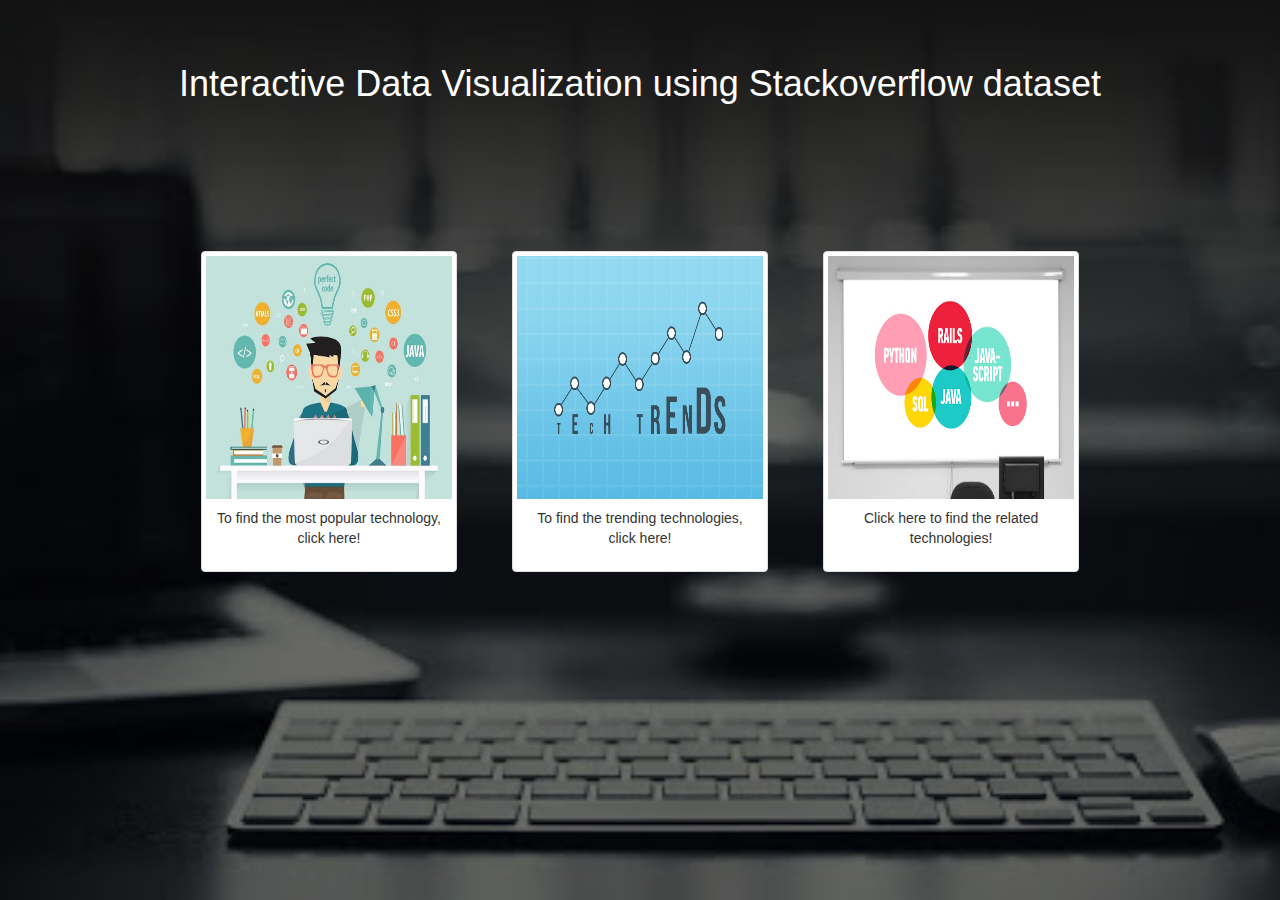
<file: index.html>
<html>
	<head>
		<link rel="stylesheet" href="https://maxcdn.bootstrapcdn.com/bootstrap/3.3.7/css/bootstrap.min.css">
	    <script src="https://ajax.googleapis.com/ajax/libs/jquery/3.3.1/jquery.min.js"></script>
	    <script src="https://maxcdn.bootstrapcdn.com/bootstrap/3.3.7/js/bootstrap.min.js"></script>
	    <link rel="stylesheet" type="text/css" href="./style.css">
	    <title>IDV-SD</title>
		<style>
			
		</style>
	</head>
	<body class="index">
		<h1>Interactive Data Visualization using Stackoverflow dataset</h1>
		<div class="row links">
		    <div class="col">
		      <div class="thumbnail">
		        <a href="./wordcloud/example.html" target="_blank">
		          <img src="besttech.png" class="img">
		          <div class="caption">
		            <p>To find the most popular technology, click here!</p>
		          </div>
		        </a>
		      </div>
		    </div>
		    <div class="col">
		      <div class="thumbnail">
		        <a href="./trend/bar.html" target="_blank">
		          <img src="trend.png" class="img">
		          <div class="caption">
		            <p>To find the trending technologies, click here!</p>
		          </div>
		        </a>
		      </div>
		    </div>
		    <div class="col">
		      <div class="thumbnail">
		        <a href="./relatedtags/bubble.html" target="_blank">
		          <img src="bubble.png" class="img">
		          <div class="caption">
		            <p>Click here to find the related technologies!</p>
		          </div>
		        </a>
		      </div>
		    </div>
		  </div>

		<!-- <div class="links">
			<img src="besttech.png"><div style="color:white;">caption text</div>
			<img src="trend.png">
			<img src="bubble.png">
		</div> -->
	</body>
</html>
</file>
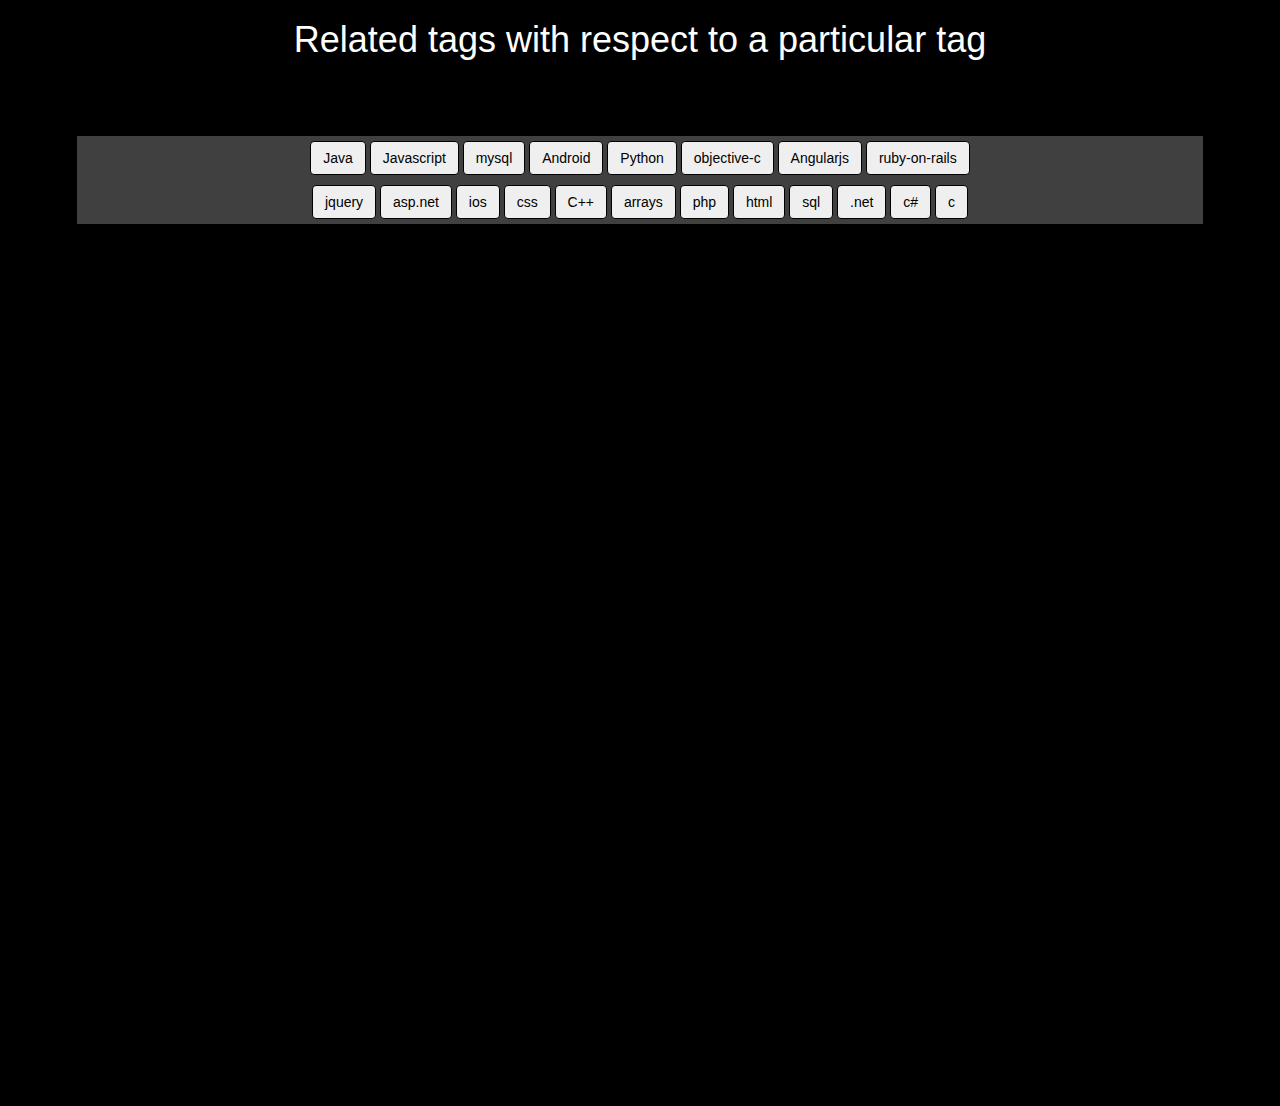
<file: relatedtags/bubble.html>
<!DOCTYPE html>
  <head>
    <link rel="stylesheet" type="text/css" href="./../style.css">
    <meta charset="utf-8">
    <meta name="viewport" content="width=device-width, initial-scale=1">
    <link rel="stylesheet" href="https://maxcdn.bootstrapcdn.com/bootstrap/3.3.7/css/bootstrap.min.css">
    <script src="https://ajax.googleapis.com/ajax/libs/jquery/3.3.1/jquery.min.js"></script>
    <script src="https://maxcdn.bootstrapcdn.com/bootstrap/3.3.7/js/bootstrap.min.js"></script>
  </head>
  <body class="bubblebody">
    <h1 style="color:#fff;">Related tags with respect to a particular tag</h1>
    <div class="outer">
      <div class="jumbotron">
        <div role="group" class="group">
          <button type="button" class="btn btn-secondary" onclick="changesvg('java');">Java</button>
          <button type="button" class="btn btn-secondary" onclick="changesvg('javascript');">Javascript</button>
          <button type="button" class="btn btn-secondary" onclick="changesvg('mysql');">mysql</button>
          <button type="button" class="btn btn-secondary" onclick="changesvg('android');">Android</button>
          <button type="button" class="btn btn-secondary" onclick="changesvg('python');">Python</button>
          <button type="button" class="btn btn-secondary" onclick="changesvg('objectivec');">objective-c</button>
          <button type="button" class="btn btn-secondary" onclick="changesvg('angularjs');">Angularjs</button>
          <button type="button" class="btn btn-secondary" onclick="changesvg('rubyonrails');">ruby-on-rails</button>
        </div> 
        <div role="group" class="group">
          <button type="button" class="btn btn-secondary" onclick="changesvg('jquery');">jquery</button>
          <button type="button" class="btn btn-secondary" onclick="changesvg('asp');">asp.net</button>
          <button type="button" class="btn btn-secondary" onclick="changesvg('ios');">ios</button>
          <button type="button" class="btn btn-secondary" onclick="changesvg('css');">css</button>
          <button type="button" class="btn btn-secondary" onclick="changesvg('cplusplus');">C++</button>
          <button type="button" class="btn btn-secondary" onclick="changesvg('arrays');">arrays</button>
          <button type="button" class="btn btn-secondary" onclick="changesvg('php');">php</button>
          <button type="button" class="btn btn-secondary" onclick="changesvg('html');">html</button>
          <button type="button" class="btn btn-secondary" onclick="changesvg('sql');">sql</button>
          <button type="button" class="btn btn-secondary" onclick="changesvg('net');">.net</button>
          <button type="button" class="btn btn-secondary" onclick="changesvg('csharp');">c#</button>
          <button type="button" class="btn btn-secondary" onclick="changesvg('c');">c</button>
        </div>
      </div>
      <div class="bubble" id="bubble">
        <svg class="outersvg" width="800" height="800" font-family="sans-serif" font-size="10px" text-anchor="middle" margin-left="30%"></svg>
        <script src="https://d3js.org/d3.v4.min.js"></script>
        <script>
          function changesvg(name) {
            d3.select("svg").remove();
            d3.select("#bubble").append("svg").attr("width",800).attr("height",800).attr("font-family","sans-serif").attr("font-size","10px").attr("text-anchor","middle")
			         .attr("margin-left","30%").attr("fill","black").attr("class","outersvg");
			
            var file = name + ".csv";
            var svg = d3.select("svg"),
                width = +svg.attr("width"),
                height = +svg.attr("height");

            var format = d3.format(",d");

            var tooltip = d3.select("body")
                .append("div")
                .style("position", "absolute")
                .style("z-index", "10")
                .style("visibility", "hidden")
                .style("color", "white")
                .style("padding", "8px")
                .style("background-color", "rgba(0, 0, 0, 0.75)")
                .style("border-radius", "6px")
                .style("font", "12px sans-serif")
                .text("tooltip");

            var color = d3.scaleOrdinal(d3.schemeCategory20c);

            var pack = d3.pack()
                .size([width, height])
                .padding(1.5);

            d3.csv(file, function(data) {
              data.value = +data.value;
              if (data.value) return data;
            }, function(error, classes) {
              if (error) throw error;

              var root = d3.hierarchy({children: classes})
                  .sum(function(data) { return data.value; })
                  .each(function(data) {
                    if (id = data.data.id) {
                      var id, i = id.lastIndexOf(".");
                      data.id = id;
                      data.package = id.slice(0, i);
                      data.class = id.slice(i + 1);
                    }
                  });

              var node = svg.selectAll(".node")
                .data(pack(root).leaves())
                .enter().append("g")
                  .attr("class", "node")
                  .attr("transform", function(data) { return "translate(" + data.x*0.5 + "," + data.y*0.5 + ")"; });
           
              node.append("circle")
                  .attr("id", function(data) { return data.id; })
                  .attr("r", function(data) { return data.r*0.5; })
                  .style("fill", function(data) { return color(data.package); })
                  .on("mouseover", function(data) {
                          tooltip.text(data.id + ": " + format(data.value));
                          tooltip.style("visibility", "visible");
                  })
                  .on("mousemove", function() {
                      return tooltip.style("top", (d3.event.pageY-10)+"px").style("left",(d3.event.pageX+10)+"px");
                  })
                  .on("mouseout", function(){return tooltip.style("visibility", "hidden");});

              node.append("clipPath")
                  .attr("id", function(data) { return "clip-" + data.id; })
                .append("use")
                  .attr("xlink:href", function(data) { return "#" + data.id; });

              node.append("text")
                  .attr("clip-path", function(data) { return "url(#clip-" + data.id + ")"; })
                .selectAll("tspan")
                .data(function(data) { return data.class.split(/(?=[A-Z][^A-Z])/g); })
                .enter().append("tspan")
                  .attr("x", 0)
                  .attr("y", function(data, i, nodes) { return 13 + (i - nodes.length / 2 - 0.5) * 10; })
                  .text(function(data) { return data; });

              node.append("title")
                  .text(function(data) { return data.id + "\n" + format(data.value); });
            });
          }
        </script>
      </div>
    </div>
  </body>
</html>
</file>
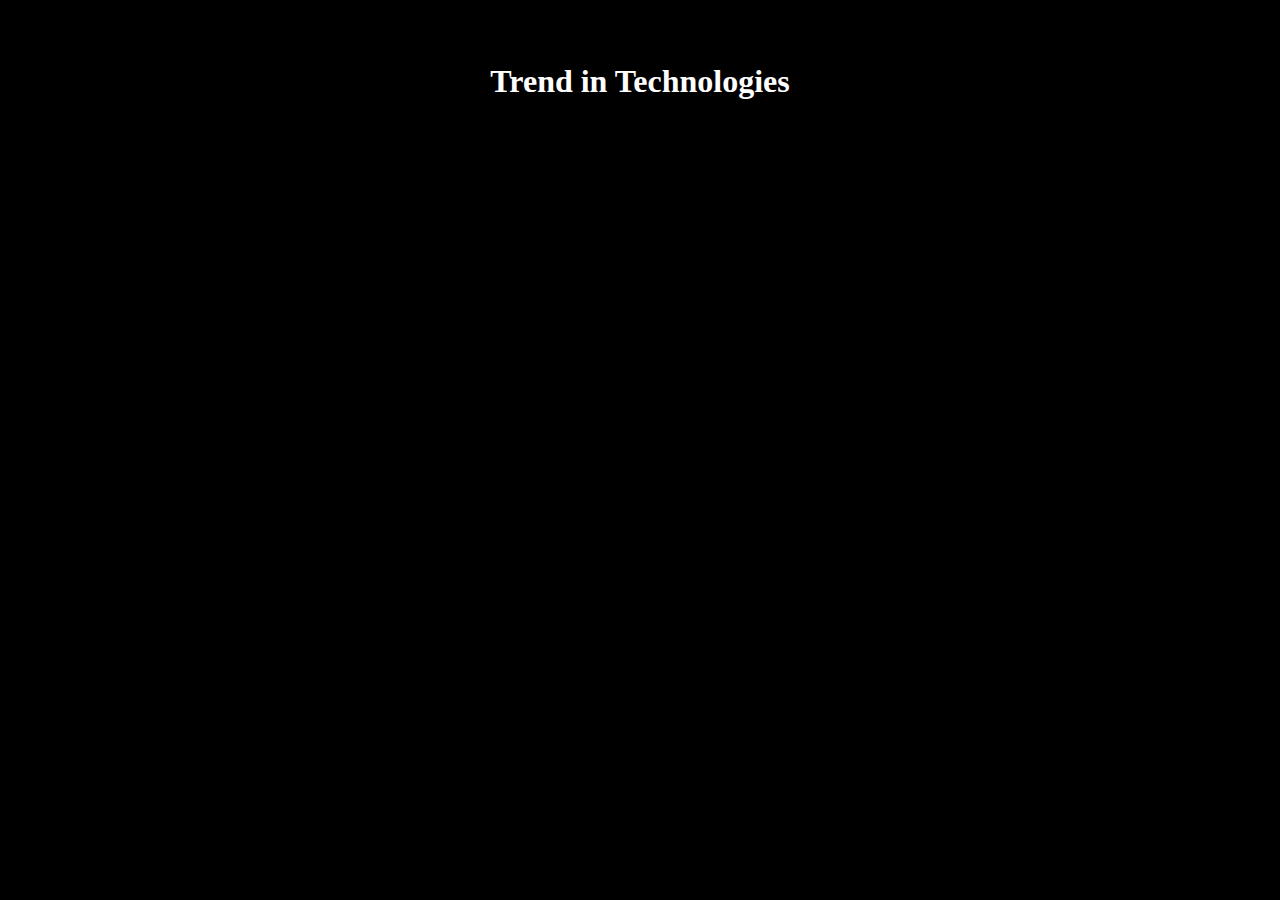
<file: trend/bar.html>
<!DOCTYPE html>
    <head>
        <meta charset="utf-8">
        <link rel="stylesheet" type="text/css" href="./../style.css">
        <title>IDV-SD</title>
        <style>
            body {
                background: black;
            }
        </style>
        <h1 style="color: white; text-align: center;">Trend in Technologies</h1>
        <div class="heatmap"></div>

        <script src="https://d3js.org/d3.v4.min.js"></script>
        <script>
            
            function mean(arr){
                return arr.reduce(function(acc,prev){
                    return acc+prev;
                })/arr.length;
            }
    
            var lPatchWidth=1000;
                    var itemSize = 55, cellSize = itemSize - 1, margin = {top: 10, right: 20, bottom: 10, left: 110};
                    var data;
                    var width = 1000, height = 400;
                    var  buckets = 9;
                    var  gridSize = Math.floor(width / 24);
                      var legendElementWidth = gridSize*2;
                    var colorScale;
    
            colorHold=["#f9f256","#fdb240","  #fb6828","#ee3b0e","#ec1010","#ec1b1b","#ff0045","#901f32","#680612"],
            colorLText=["1","2","3","4","5","6","7","8",">9"]
            function bandClassifier(val,multiplier)
            {
                if(val>=0)
                { 
                    return (Math.floor((val*multiplier)/(.33*multiplier))+1)>3?3:Math.floor((val*multiplier)/(.33*multiplier))+1
                }
                else{
                    return (Math.floor((val*multiplier)/(.33*multiplier)))<-3?-3:Math.floor((val*multiplier)/(.33*multiplier))
                }
            }
  
            window.onload=function(){
                d3.csv('heatmap.csv', function ( response ) {

                data = response.map(function( item ) {
                    var newItem = {};
                    newItem.country = item.x;
                    newItem.product = item.y;
                    newItem.value = +item.value;

                    return newItem;
                })
                
                
                invertcolors=0;
                // Inverting color scale
                if(invertcolors){
                    colorHold.reverse();
                    
                    
                }

                var x_elements = d3.set(data.map(function( item ) { return item.product; } )).values(),
                    y_elements = d3.set(data.map(function( item ) { return item.country; } )).values();

                var xScale = d3.scaleBand()
                    .domain(x_elements)
                    .range([0, x_elements.length * itemSize+500])
                    .paddingInner(10).paddingOuter(cellSize/2)

                var xAxis = d3.axisBottom()
                    .scale(xScale)
                    .tickFormat(function (d) {
                        return d;
                    });

                var yScale = d3.scaleBand()
                    .domain(y_elements)
                    .range([0, y_elements.length * itemSize-300])
                    .paddingInner(.3).paddingOuter(.3);

                var yAxis = d3.axisLeft()
                    .scale(yScale)
                    .tickFormat(function (d) {
                        return d;
                    });
    
      
                var mean=window.mean(data.map(function(d){return +d.value}));
                
                data.forEach(function(d){
                    d.perChange=(d.value-mean)/mean
                })

                colorScale = d3.scaleThreshold()
                    .domain([1,2,3,4,5,6,7,8,9])
                    .range(colorHold);

                var rootsvg = d3.select('.heatmap')
                    .append("svg")
                    .attr("width", width + margin.left + margin.right+10)
                    .attr("height", height + margin.top + margin.bottom+10)
                var svg=rootsvg.append("g")
                    .attr("transform", "translate(" + margin.left + "," + margin.top + ")");
                
                // tooltip
                tooltip=d3.select("body").append("div").style("width","100px").style("height","40px").style("background","#C3B3E5")
                .style("opacity","1").style("position","absolute").style("visibility","hidden").style("box-shadow","0px 0px 6px #7861A5").style("padding","10px");
                toolval=tooltip.append("div");
                      
                
                var cells = svg.selectAll('rect')
                    .data(data)
                    .enter().append('g').append('rect')
                    .attr('class', 'cell')
                    .attr('width', 90)
                    .attr('height', 20)
                    .attr('y', function(d) { return yScale(d.country); })
                    .attr('x', function(d) { return xScale(d.product)-cellSize/2; })
                    .attr('fill', function(d) { return colorScale(d.value);})
                    .on("mouseover",function(d){
                        console.log(d);
                        var val = -1;
                        if(d.value <= 1)
                            val = 1;
                        else if(d.value >= 9)
                            val = 9;
                        else
                            val = d.value;
                        //d3.select(this).attr("fill","#655091");
                        d3.select(this).style("stroke","orange").style("stroke-width","3px")
                        d3.select(".trianglepointer").transition().delay(60).attr("transform","translate("+(-((lPatchWidth/colorScale.range().length)/2+((colorScale.domain().indexOf(val)+1)*(lPatchWidth/colorScale.range().length) )))+",0)");
                        
                        d3.select(".LegText").select("text").text(colorLText[colorScale.domain().indexOf(d.value)])
                        
                        
                    })
                    .on("mouseout",function(){
                        //d3.select(this).attr('fill', function(d) { return colorScale(window.bandClassifier(d.perChange,100));});
                        d3.select(this).style("stroke","none");
                        tooltip.style("visibility","hidden");
                    })
                    .on("mousemove",function(d){
                        tooltip.style("visibility","visible")
                        .style("top",(d3.event.pageY-50)+"px").style("left",(d3.event.pageX+50)+"px");
                        
                        console.log(d3.mouse(this)[0])
                        tooltip.select("div").html("<strong>"+d.product+"</strong><br/> "+(+d.value).toFixed(2))
                        
                    })

                svg.append("g")
                    .attr("class", "y axis")
                    .call(yAxis)
                    .selectAll('text')
                    .attr('font-weight', 'normal')
                    .style('fill', 'white');

                svg.append("g")
                    .attr("class", "x axis")
                    .attr("transform","translate(40,"+(y_elements.length * itemSize +cellSize/2-300)+")")
                    .call(xAxis)
                    .selectAll('text')
                    .attr('font-weight', 'normal')
                    .style("text-anchor", "end")
                    .style('fill', 'white')
                    .attr("dx", "-.8em")
                    .attr("dy", "-.5em");
          
  
               var  legends=svg.append("g").attr("class","legends")
                .attr("transform","translate("+((width+margin.right)/2-lPatchWidth/2 -margin.left/2)+","+(height+margin.bottom-35-20)+")");
                
                // Legend traingle pointer generator
                var symbolGenerator = d3.symbol()
                .type(d3.symbolTriangle)
                .size(64);
                
                legends.append("g").attr("transform","rotate(180)").append("g").attr("class","trianglepointer").style("fill","white")
                .attr("transform","translate("+((-lPatchWidth/(colorScale.range().length))/2 - 100) +  ")")
                .append("path").attr("d",symbolGenerator());
                //Legend Rectangels
                legends.append("g").attr("class","LegRect")
                .attr("transform","translate(100,"+30+")")
                .selectAll("rect").data(colorScale.range()).enter()
                .append("rect").attr("width",lPatchWidth/colorScale.range().length-10+"px").attr("height","10px").attr("fill",function(d){ return d})
                .attr("x",function(d,i){ return i*(lPatchWidth/colorScale.range().length) })
                
                // legend text
                legends.append("g").attr("class","LegText")
                .attr("transform","translate(0,45)")
                .append("text")
                .style("fill","white")
                .attr("x",lPatchWidth/2+100)
                .attr("y", 20)
                .attr('font-weight', 'normal')
                .style("text-anchor", "middle")
                .text(colorLText[0])
                
              });
        }
</script>
    </head>
</html>
</file>
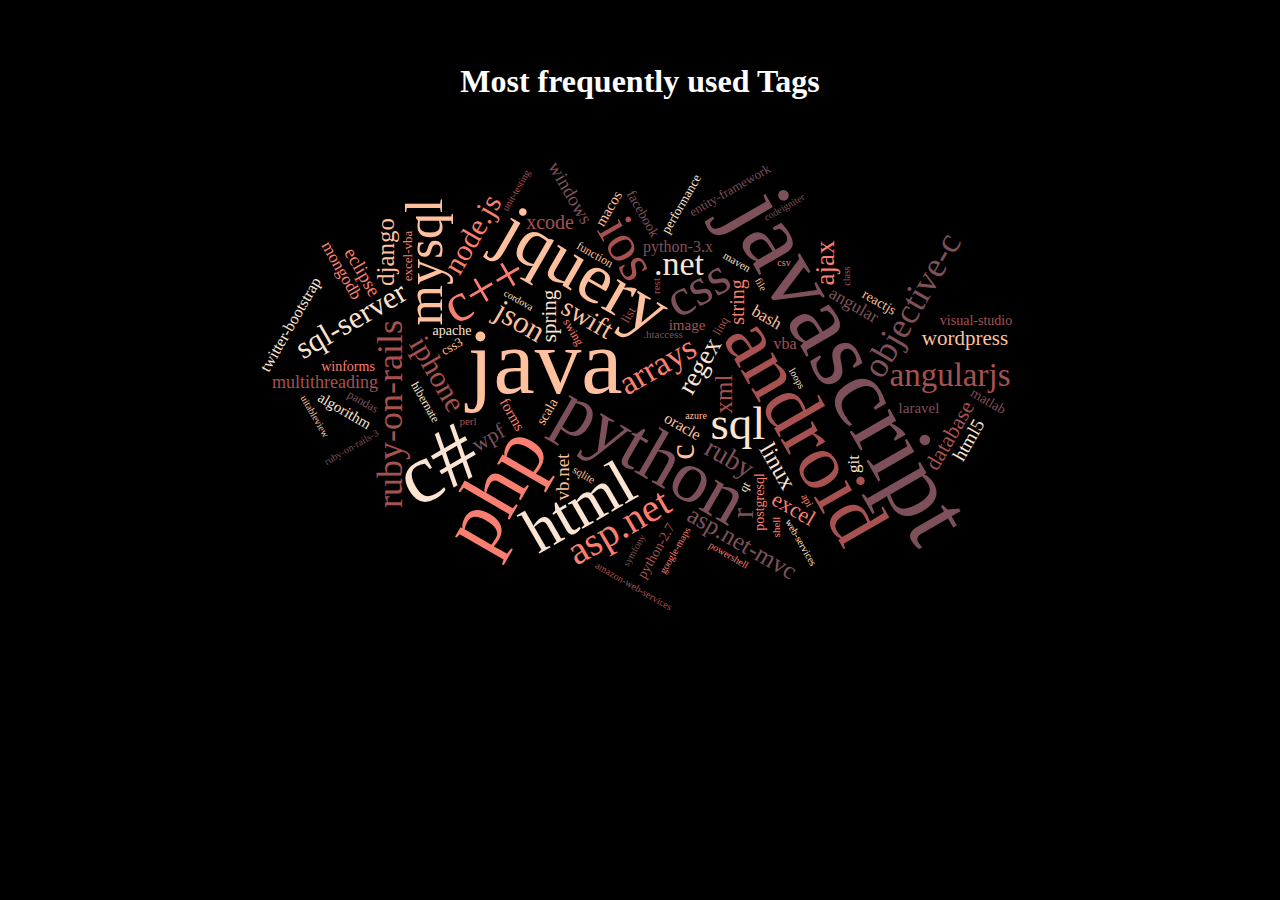
<file: wordcloud/example.html>
<html>
  <head>
    <meta charset="UTF-8">
    <title>IDV-SD</title>
    <script src="d3.js" charset="utf-8"></script>
    <script src="d3.layout.cloud.js"></script>
    <script src="d3.wordcloud.js"></script>
    <script src="example.words.js"></script>
    <link rel="stylesheet" type="text/css" href="./../style.css">
  </head>
  <body class="wc">
    <h1 style="color:white;">Most frequently used Tags</h1>
    <div class="wordcloud" id='wordcloud'></div>
    <script>
      d3.wordcloud()
        .size([800, 500])
        .fill(d3.scale.ordinal().range(["#7e515a", "#ffc09e", "#fbe4d2", "#fb7f71", "#a75151"]))
        .words(words)
        .onwordclick(function(d, i) {
          if (d.href) { window.location = d.href; }
        })
        .start();
    </script>
  </body>
</html>
</file>
<file: style.css>
.index {
	background: url(bg5.png) no-repeat center center fixed;
	background-size: cover;
}
.col {
	width: 20%;
	height: 60%;
	margin: 2%;
	display: inline-block;
}
.links {
	text-align: center;
	width: 100%;
    height: 50%;
	position: absolute;
    top:0;
    bottom: 0;
    left: 0;
    right: 0;
    margin: auto;
}
.thumbnail {
	width: 100%;
}
.img {
	height: 90% !important;
}
h1 {
	color: #fff; 
	text-align: center;
	margin-top: 5%;
}
.wc {
	background-color: black;
	text-align: center
}
.wordcloud {
	text-align: center;
	width: 100%;
	height: 50%;
	position: absolute;
	top: -20%;
	bottom: 0;
	left: 0;
	right: 0;
	margin: auto;
}
.axis path,
.axis line {
    fill: none;
    stroke: black;
    shape-rendering: crispEdges;
}
.axis text {
    font-family: sans-serif;
    font-size: 15px;
    position: relative;
}
.heatmap{
    margin: 10%;
    position: relative;
}
.btn-secondary {
	border-color: black !important;
	display: inline-block;
	color: black;
}
.outer {
	margin: 6%;
	background-color: #000000;
}
.bubble {
	text-align: center;
	margin-left: :80%;
}
.jumbotron {
	background-color: #404040!important;
	color: white;
	width: 100%;
	padding: 0 !important;
	margin: 0 !important;
	text-align: center;
}
.outersvg {
	margin-left: 30%;
}
.bubblebody {
	background-color: #000000;
}
.group {
	padding:5px;
}
</file>
